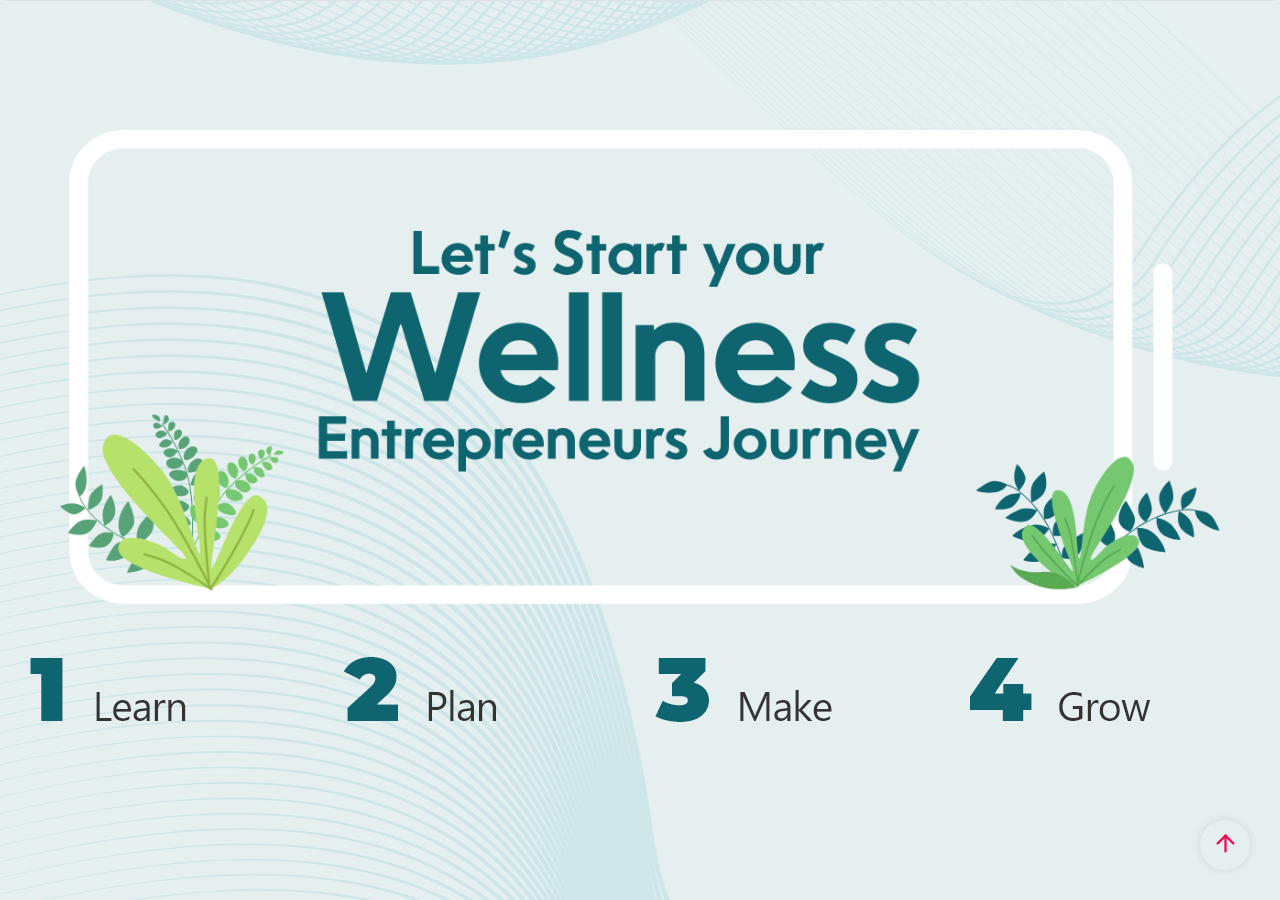
<file: index.html>
<!DOCTYPE html>
<html lang="en">

<head>
    <meta charset="utf-8">
    <meta http-equiv="x-ua-compatible" content="ie=edge">

    <title></title>

    <!-- Favicon -->
    <link rel="shortcut icon" type="image/x-icon" href="assets/images/favicon.ico">
    <!-- CSS 
    ============================================ -->
    <link rel="stylesheet" href="assets/css/vendor/bootstrap.min.css">
    <link rel="stylesheet" href="assets/css/vendor/slick.css">
    <link rel="stylesheet" href="assets/css/vendor/slick-theme.css">
    <link rel="stylesheet" href="assets/css/vendor/aos.css">
    <link rel="stylesheet" href="assets/css/plugins/feature.css">
    <!-- Style css -->
    <link rel="stylesheet" href="assets/css/style.css">
</head>

<body class="white-version" >


    <main>

        <div class="rn-hello-area rn-section-gap section-separator" id="hello">
            <div class="container">
                <div class="col-lg-12">
                    <div data-aos="fade-up" data-aos-duration="500" data-aos-delay="100" data-aos-once="true">
                        <img src="assets/images/hello/hello.png" alt="" class="p-5">
                    </div>
                    <div class="row">
                        <div class="col-3">
                            <a href="journey.html#1">
                                <img src="assets/images/hello/1 Learn.png" alt="">
                            </a>
                        </div>
                        <div class="col-3">
                            <img src="assets/images/hello/2 Plan.png" alt="">
                        </div>
                        <div class="col-3">
                            <img src="assets/images/hello/3 Make.png" alt="">
                        </div>
                        <div class="col-3">
                            <img src="assets/images/hello/4 Grow.png" alt="">
                        </div>
                    </div>
                </div>


            </div>
        </div>



        <!-- Back to  top Start -->
        <div class="backto-top">
            <div>
                <i data-feather="arrow-up"></i>
            </div>
        </div>
        <!-- Back to top end -->

    </main>







    <!-- JS ============================================ -->
    <script src="assets/js/vendor/jquery.js"></script>
    <script src="assets/js/vendor/modernizer.min.js"></script>
    <script src="assets/js/vendor/feather.min.js"></script>
    <script src="assets/js/vendor/slick.min.js"></script>
    <script src="assets/js/vendor/bootstrap.js"></script>
    <script src="assets/js/vendor/text-type.js"></script>
    <script src="assets/js/vendor/wow.js"></script>
    <script src="assets/js/vendor/aos.js"></script>
    <script src="assets/js/vendor/particles.js"></script>
    <!-- main JS -->
    <script src="assets/js/main.js"></script>


</body>

</html>
</file>
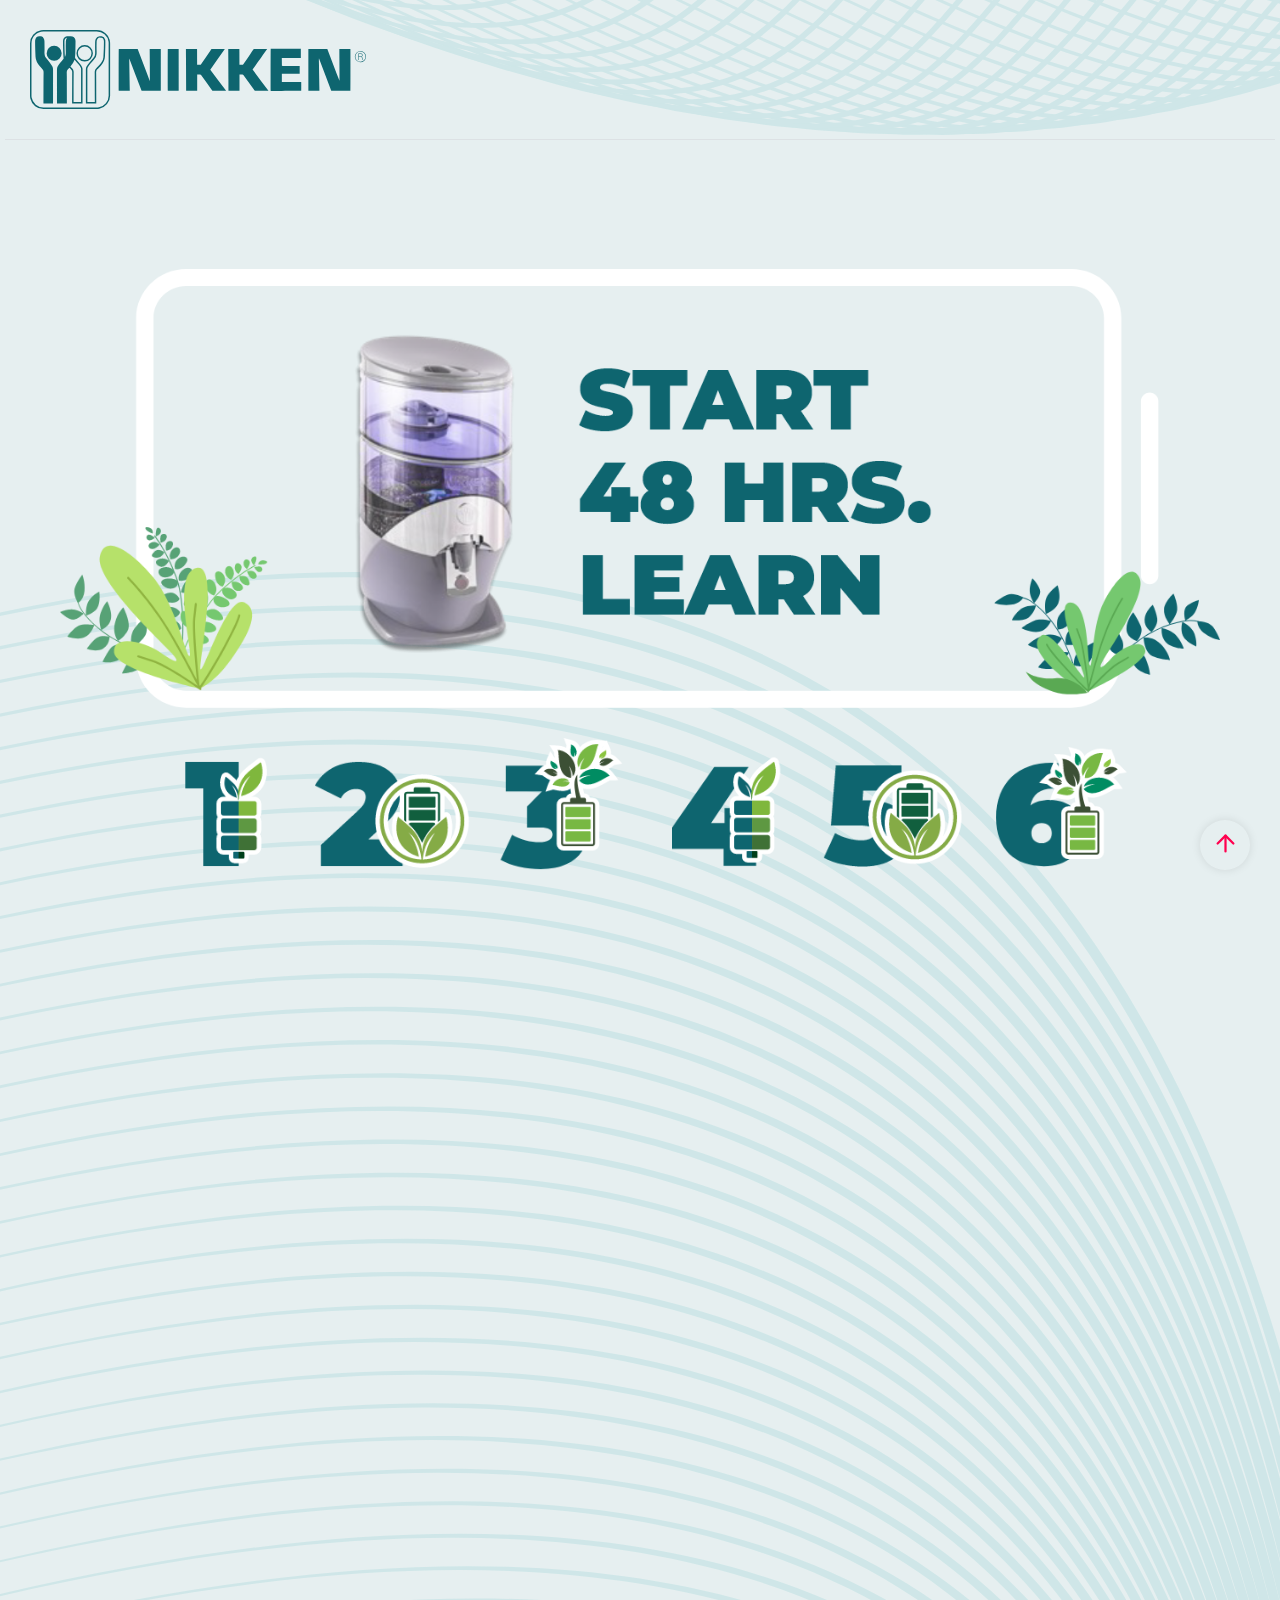
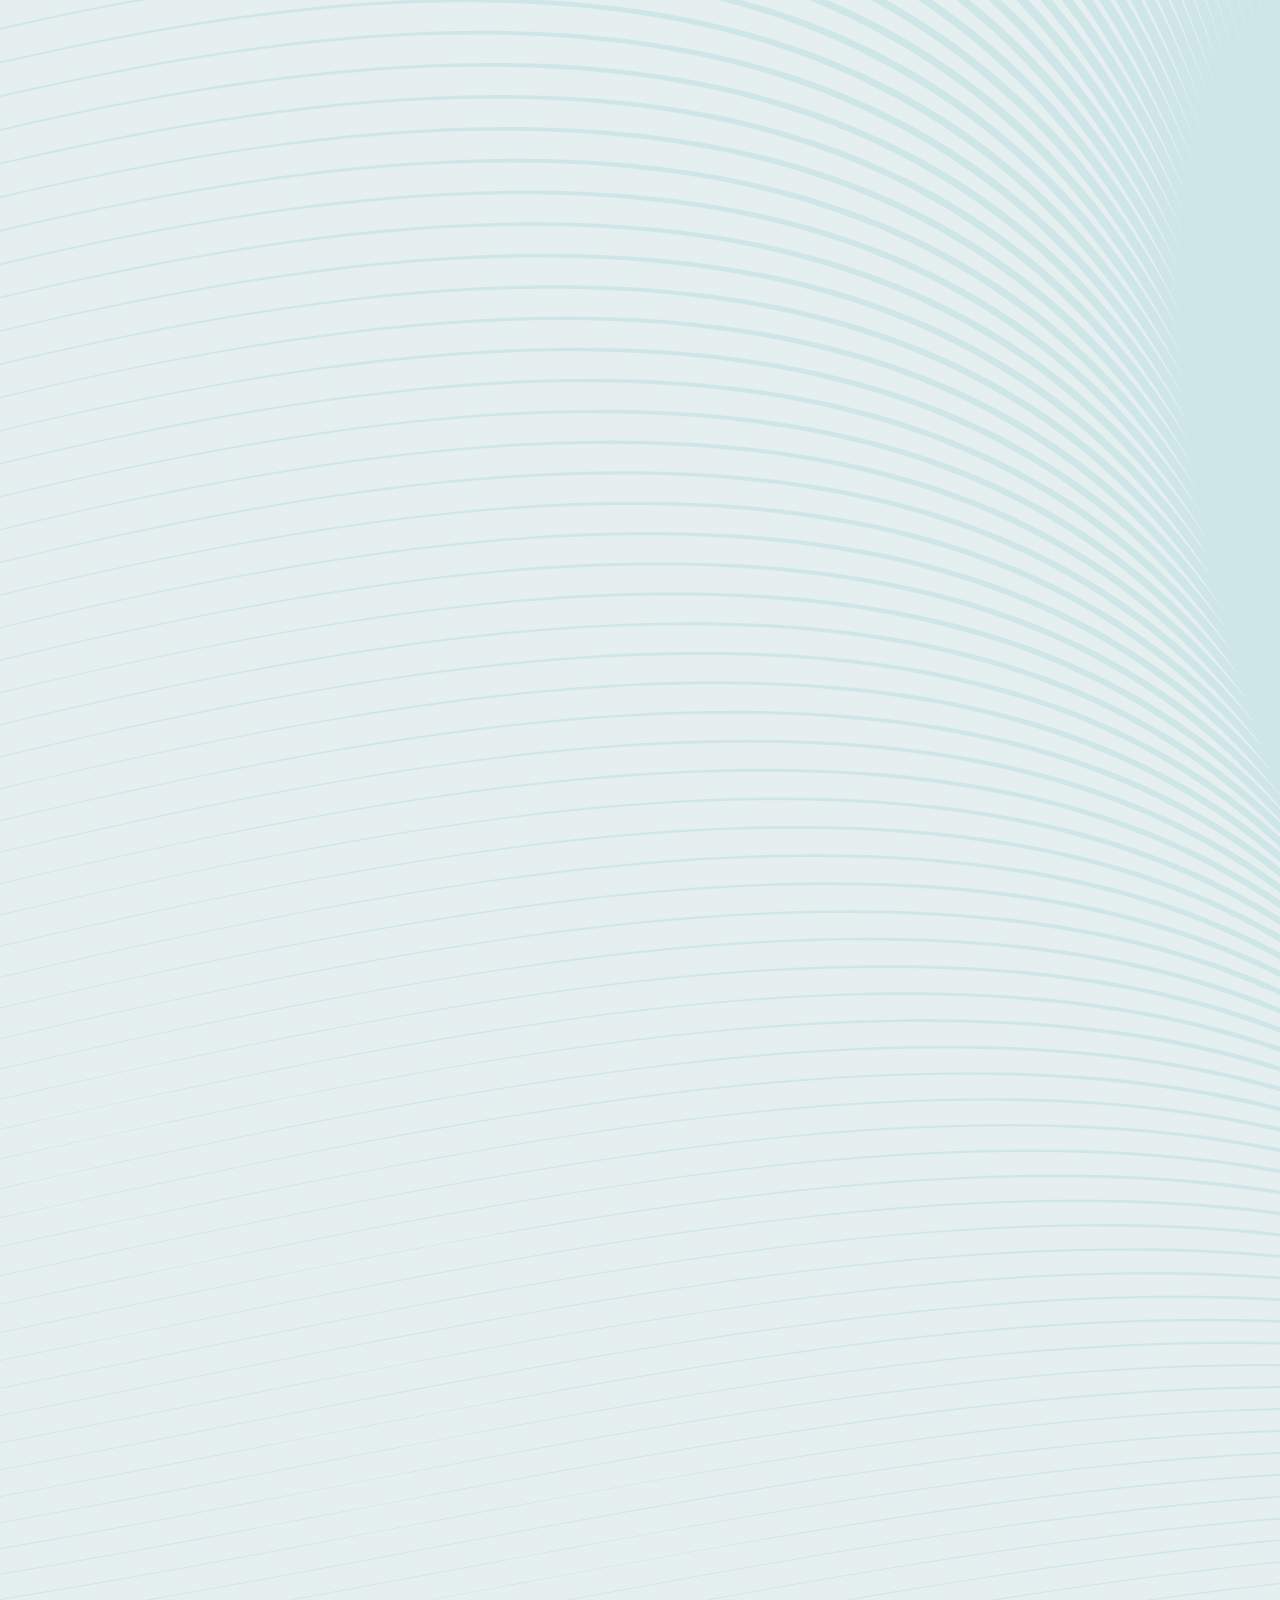
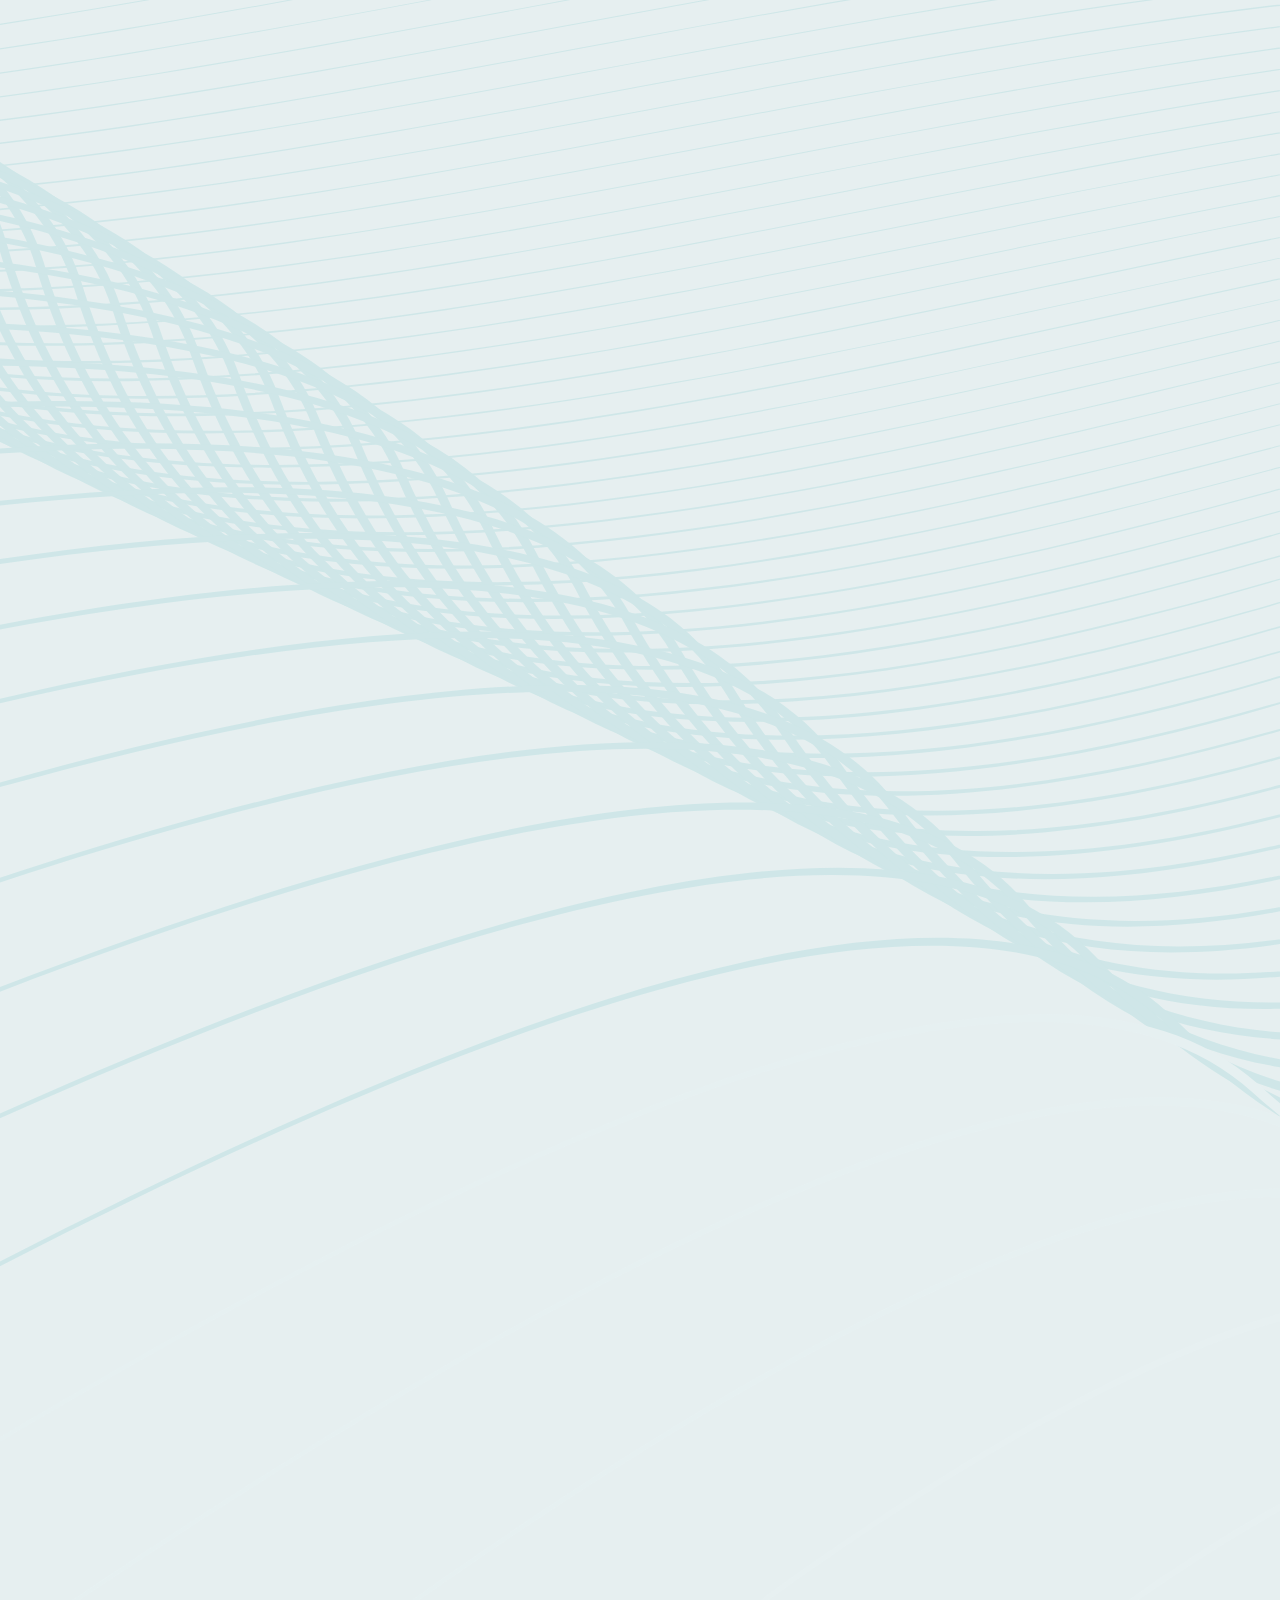
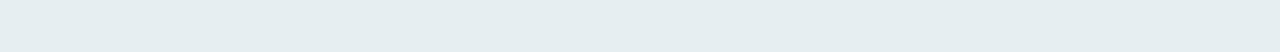
<file: journey.html>
﻿<!DOCTYPE html>
<html lang="en">

<head>
    <meta charset="utf-8">
    <meta http-equiv="x-ua-compatible" content="ie=edge">

    <title></title>


    <!-- CSS 
    ============================================ -->
    <link rel="stylesheet" href="assets/css/vendor/bootstrap.min.css">
    <link rel="stylesheet" href="assets/css/vendor/slick.css">
    <link rel="stylesheet" href="assets/css/vendor/slick-theme.css">
    <link rel="stylesheet" href="assets/css/vendor/aos.css">
    <link rel="stylesheet" href="assets/css/plugins/feature.css">
    <!-- css personalizado -->
    <link rel="stylesheet" href="assets/css/style.css">
</head>

<body class="white-version">

    <nav>
        <div class="m-4 p-4">
            <img src="/assets/images/logo/logo.svg" alt="">
        </div>
    </nav>

    <main>



        <div class="rn-section-gap section-separator" id="journey">
            <div class="container">
                <div class="col-lg-12">
                    <div data-aos="fade-up" data-aos-duration="200" data-aos-delay="100" data-aos-once="true">
                        <img src="assets/images/steps/img1.png" alt="" class="p-5">
                    </div>
                    <div class="col-12 d-flex justify-content-center" data-aos="fade-up" data-aos-duration="300"
                        data-aos-delay="200" data-aos-once="true">
                        <a href="#nivel1"  class="lvl-s p-0 m-0">
                            <img src="assets/images/steps/1.png" alt="" >
                        </a>
                        <a href="#nivel2"  class="lvl-s p-0 m-0">
                            <img src="assets/images/steps/2.png" alt="">
                        </a>
                        <a href="#nivel3"  class="lvl-s p-0 m-0">
                            <img src="assets/images/steps/3.png" alt="">
                        </a>
                        <a href="#nivel4"  class="lvl-s p-0 m-0">
                            <img src="assets/images/steps/4.png" alt="">
                        </a>
                        <a href="#nivel5"  class="lvl-s p-0 m-0">
                            <img src="assets/images/steps/5.png" alt="">
                        </a>
                        <a href="#nivel6"  class="lvl-s p-0 m-0">
                            <img src="assets/images/steps/6.png" alt="">
                        </a>
                    </div>

                </div>

                <div class="row row--25 mt--10 mt_md--10 mt_sm--10">
                    <div data-aos="fade-up" data-aos-delay="100" data-aos-once="true"
                        class="col-12 mt--50 mt_md--30 mt_sm--30 " id="nivel1">
                        <div class="rn-journey active level-item" data-toggle="modal" data-target="#ModalCenter-1">
                            <div class="inner">
                                <div class="thumbnail">
                                    <a href="javascript:void(0)">
                                        <img src="assets/images/steps/st1.png" alt="">
                                    </a>
                                </div>
                            </div>
                        </div>
                    </div>
                    <div data-aos="fade-up" data-aos-delay="100" data-aos-once="true"
                        class="col-12 mt--50 mt_md--30 mt_sm--30 "  id="nivel2">
                        <div class="rn-journey active level-item" data-toggle="modal" data-target="#ModalCenter-2">
                            <div class="inner">
                                <div class="thumbnail">
                                    <a href="javascript:void(0)">
                                        <img src="assets/images/steps/st2.png" alt="">
                                    </a>
                                </div>
                            </div>
                        </div>
                    </div>
                    <div data-aos="fade-up" data-aos-delay="100" data-aos-once="true"
                        class="col-12 mt--50 mt_md--30 mt_sm--30" id="nivel3">
                        <div class="rn-journey active level-item" data-toggle="modal" data-target="#ModalCenter-3">
                            <div class="inner">
                                <div class="thumbnail">
                                    <a href="javascript:void(0)">
                                        <img src="assets/images/steps/st3.png" alt="">
                                    </a>
                                </div>
                            </div>
                        </div>
                    </div>
                    <div data-aos="fade-up" data-aos-delay="100" data-aos-once="true"
                        class="col-12 mt--50 mt_md--30 mt_sm--30 "  id="nivel4">
                        <div class="rn-journey active level-item" data-toggle="modal" data-target="#ModalCenter-4">
                            <div class="inner">
                                <div class="thumbnail">
                                    <a href="javascript:void(0)">
                                        <img src="assets/images/steps/st4.png" alt="">
                                    </a>
                                </div>
                            </div>
                        </div>
                    </div>
                    <div data-aos="fade-up" data-aos-delay="100" data-aos-once="true"
                        class="col-12 mt--50 mt_md--30 mt_sm--30 "  id="nivel5">
                        <div class="rn-journey active level-item" data-toggle="modal" data-target="#ModalCenter-5">
                            <div class="inner">
                                <div class="thumbnail">
                                    <a href="javascript:void(0)">
                                        <img src="assets/images/steps/st5.png" alt="">
                                    </a>
                                </div>
                            </div>
                        </div>
                    </div>
                    <div data-aos="fade-up" data-aos-delay="100" data-aos-once="true"
                        class="col-12 mt--50 mt_md--30 mt_sm--30 "  id="nivel6">
                        <div class="rn-journey active level-item" data-toggle="modal" data-target="#ModalCenter-6">
                            <div class="inner">
                                <div class="thumbnail">
                                    <a href="javascript:void(0)">
                                        <img src="assets/images/steps/st6.png" alt="">
                                    </a>
                                </div>
                            </div>
                        </div>
                    </div>
                </div>
            </div>
        </div>
        <div class="modal fade" id="ModalCenter-1" tabindex="-1" role="dialog" aria-hidden="true">
            <div class="modal-dialog modal-dialog-centered modal-news" role="document">
                <div class="modal-content">


                    <div style="background-image: url(assets/images/bg/bg-modal.svg);">
                        <div class="modal-structure">
                            <div class="col-12 modal-space">
                                <div class="col-md-6 col-12">
                                    <iframe width="560" height="315" src="https://www.youtube.com/embed/4SO8-37T88E"
                                        title="YouTube video player" frameborder="0"
                                        allow="accelerometer; autoplay; clipboard-write; encrypted-media; gyroscope; picture-in-picture; web-share"
                                        allowfullscreen></iframe>
                                </div>
                                <div class="col-md-6 col-12">
                                    <span>Nikken Business Basics: Enrolling & Retailing (E&R)
                                        Two key components comprise your Nikken business:
                                        • Enrolling (developing an organization)
                                        • Retailing (acquiring and serving customers)
                                        <br><br>
                                        1.1 Enrolling <br>
                                        The Enrolling component is designed to maximize business growth and
                                        compensation. <br>
                                        It involves establishing at least three key frontline business partners
                                        (Consultants) who each want to develop their own Nikken business. Keep in mind
                                        that you may need to sponsor many people in order to find your three frontline
                                        partners. The best way to get started is an ABC.
                                        <br><br>
                                        1.2 Retailing<br>
                                        The Retailing component is important for ensuring income.
                                        Not everyone you approach will want to start a Nikken business, but many of them
                                        have the potential to become great customers. Set a goal to develop two to five
                                        retail customers each month. Their regular use of Nikken products through
                                        Wellness Subscriptions will help create consistent monthly volume. <br>
                                        Combined, these two components form the framework for your success with your
                                        Nikken Business. As you assist your key partners to duplicate their business,
                                        you will build a business that generates the freedom and prosperity you desire.
                                    </span>
                                </div>
                            </div>
                            <div class="row">
                                <button class="rn-btn w-auto btn-center mt-5" id="download-l1">Download file</button>
                            </div>

                        </div>
                    </div>

                </div>
            </div>
        </div>
        <div class="modal fade" id="ModalCenter-2" tabindex="-1" role="dialog" aria-hidden="true">
            <div class="modal-dialog modal-dialog-centered modal-news" role="document">
                <div class="modal-content">
                    <div style="background-image: url(assets/images/bg/bg-modal.svg);">
                        <div class="modal-structure">
                            <div class="col-12 modal-space">
                                <div class="col-md-6 col-12">
                                    <iframe width="560" height="315" src="https://www.youtube.com/embed/S4i1fHt5NLw" title="YouTube video player" frameborder="0" allow="accelerometer; autoplay; clipboard-write; encrypted-media; gyroscope; picture-in-picture; web-share" allowfullscreen></iframe>
                                </div>
                                <div class="col-md-6 col-12">
                                    <span>
                                        <strong>2.1 BACK OFFICE </strong>
                                        Get Familiar with your Back Office. www.MyNikken.com. Learn how to:<br>
                                        • Enroll a Customer<br>
                                        • Place an Order<br>
                                        • Set up a Wellness Subscription • Create Product Links<br>
                                        • Locate Transaction History<br>
                                        • Locate Order History<br>
                                        • Connect to Social Groups<br><br>
                                        Learn about:<br>
                                        • Quick Links<br>
                                        • Calendar (Upcoming Events) •Tools<br>
                                        • Incentives<br><br>
                                        Now that you are familiar with the basic tools necessary to get started, let’s talk about the PowerHouse, 18K Club, Mentor Club, Mentor Elite Club, Travel Club & Lifesyle Bonus Incentive Programmes and the Wellness Home Packs.<br>
                                        
                                        Please check the Incentives and the Wellness Home Pack information in your back office.<br> <br>

                                        <strong>2.2 SHARE APP</strong><br>
                                        2.1 billion people have a Smartphone and statistics show that many of them use their devices up to 264 times a day! That’s an incredible base of potential prospects! All you have to do is download the Nikken Share app on your Smartphone and use it.<br>
                                        Nikken has set up an entire experience for you to Share. You’ll be able to:<br>
                                        • Conduct business activities<br>
                                        • Manage prospects<br>
                                        • Nurture leads by sharing information directly<br>
                                        • Make sales<br>
                                        • Sign up newcomers<br>
                                        • Post on social media<br>
                                        • Share videos<br><br>
                                        The Nikken Share app will even notify you when your shared media is viewed! You can also choose to purchase credits through the shopping cart to use the built-in sampling program.</span>


                                </div>
                            </div>
                            <div class="row">
                                <button class="rn-btn w-auto btn-center mt-5" id="download-l2">Download file</button>
                            </div>
                        </div>
                    </div>

                </div>
            </div>
        </div>
        <div class="modal fade" id="ModalCenter-3" tabindex="-1" role="dialog" aria-hidden="true">
            <div class="modal-dialog modal-dialog-centered modal-news" role="document">
                <div class="modal-content">
                    <div style="background-image: url(assets/images/bg/bg-modal.svg);">
                        <div class="modal-structure">
                            <div class="col-12 modal-space">
                                <div class="col-md-6 col-12">
                                    <iframe width="560" height="315" src="https://www.youtube.com/embed/S4i1fHt5NLw" title="YouTube video player" frameborder="0" allow="accelerometer; autoplay; clipboard-write; encrypted-media; gyroscope; picture-in-picture; web-share" allowfullscreen></iframe>
                                </div>
                                <div class="col-md-6 col-12">
                                    <span>The 2023 Nikken Incentive Program is designed to guide business builders through a process that will help
                                        establish a strong business structure. These incentives will support the creation of new Consultants and
                                        teams.<br><br>
                                        
                                        The incentive program is in addition to the Compensation Plan and incentivizes and guides you as part of a business
                                        training process that is easy to follow and understand. As you grow your business, you’ll be rewarded with your efforts
                                        every step of the way and you’ll also be changing the lives of those in your team and the wellness of your customers too.<br><br>
                                        Let’s celebrate you and your achievements!</span>
                                </div>
                            </div>
                            <div class="row">
                                <button class="rn-btn w-auto btn-center mt-5" id="download-l3">Download file</button>
                            </div>
                        </div>
                    </div>

                </div>
            </div>
        </div>
        <div class="modal fade" id="ModalCenter-4" tabindex="-1" role="dialog" aria-hidden="true">
            <div class="modal-dialog modal-dialog-centered modal-news" role="document">
                <div class="modal-content">
                    <div style="background-image: url(assets/images/bg/bg-modal.svg);">
                        <div class="modal-structure">
                            <div class="col-12 modal-space">
                                <!-- <div class="col-6">
                                    <iframe width="560" height="315" src="https://www.youtube.com/embed/S4i1fHt5NLw" title="YouTube video player" frameborder="0" allow="accelerometer; autoplay; clipboard-write; encrypted-media; gyroscope; picture-in-picture; web-share" allowfullscreen></iframe>
                                </div> -->
                                <div class="col-12">
                                    <span>Through its generous compensation plan, Nikken offers different ways to earn. Your success and the income you earn from your Nikken business is determined by the number of customers you have, the amount that each customer purchases and your effectiveness in building a sales organization that includes other Consultants who help you expand your customer base as they build their own sales organizations. This compensation plan is available to Nikken Consultants and International Consultants.</span>
                                </div>
                            </div>
                            <div class="row">
                                <button class="rn-btn w-auto btn-center mt-5" id="download-l4">Download file</button>
                            </div>
                        </div>
                    </div>

                </div>
            </div>
        </div>
        <div class="modal fade" id="ModalCenter-5" tabindex="-1" role="dialog" aria-hidden="true">
            <div class="modal-dialog modal-dialog-centered modal-news" role="document">
                <div class="modal-content">
                    <div style="background-image: url(assets/images/bg/bg-modal.svg);">
                        <div class="modal-structure">
                            <div class="col-12 modal-space">

                                <div class="col-12">
                                    <span>The 30-Day Journey is the perfect guideline to invite especially new Consultants onboard. It takes you to the core of the activities needed to develop your business and achieve great success. The goal of the 30-Day Journey is to complete at least one PowerHouse incentive and achieve the new rank of Silver.</span>
                                </div>
                            </div>
                            <div class="row">
                                <button class="rn-btn w-auto btn-center mt-5" id="download-l5">Download file</button>
                            </div>
                        </div>
                    </div>

                </div>
            </div>
        </div>
        <div class="modal fade" id="ModalCenter-6" tabindex="-1" role="dialog" aria-hidden="true">
            <div class="modal-dialog modal-dialog-centered modal-news" role="document">
                <div class="modal-content">
                    <div style="background-image: url(assets/images/bg/bg-modal.svg);">
                        <div class="modal-structure">
                            <div class="col-12 modal-space">
                                <div class="col-md-6 col-12">
                                    <iframe width="560" height="315" src="https://www.youtube.com/embed/S4i1fHt5NLw" title="YouTube video player" frameborder="0" allow="accelerometer; autoplay; clipboard-write; encrypted-media; gyroscope; picture-in-picture; web-share" allowfullscreen></iframe>
                                </div>
                                <div class="col-md-6 col-12">
                                    <span>90-Day Planner<br><br>
                                        A successful Nikken business runs on a recurring 90-day cycle. You establish your quarterly short-term goals, plan your daily, weekly and monthly activities and then repeat this successful cycle every 90 days to ultimately achieve your long-term goals.<br>
                                        The 90-day planner is designed to help you focus, motivate and organize your team, so you can manage your business more efficiently and effectively. It is an excellent tool to help make this happen.<br><br>
                                          
                                        Use it to:<br>
                                        Define your goals<br>
                                        Identify key areas to focus on<br>
                                        Monitor your progress in achieving objectives</span>
                                </div>
                            </div>
                            <div class="row">
                                <button class="rn-btn w-auto btn-center mt-5" id="download-l6">Download file</button>
                            </div>
                        </div>
                    </div>

                </div>
            </div>
        </div>
        <!-- Back to  top Start -->
        <div class="backto-top">
            <div>
                <i data-feather="arrow-up"></i>
            </div>
        </div>
        <!-- Back to top end -->

    </main>




    <!-- JS ============================================ -->
    <script src="assets/js/vendor/jquery.js"></script>
    <script src="assets/js/vendor/modernizer.min.js"></script>
    <script src="assets/js/vendor/feather.min.js"></script>
    <script src="assets/js/vendor/slick.min.js"></script>
    <script src="assets/js/vendor/bootstrap.js"></script>
    <script src="assets/js/vendor/text-type.js"></script>
    <script src="assets/js/vendor/wow.js"></script>
    <script src="assets/js/vendor/aos.js"></script>

    <!-- main JS -->
    <script src="assets/js/main.js"></script>
    <script src="assets/js/levels-control.js"></script>




</body>

</html>
</file>
<file: assets/css/plugins/feature.css>
@font-face{font-family:'Feather';src:url('../../fonts/Feather.ttf?sdxovp') format('truetype'),url('../../fonts/Feather.woff?sdxovp') format('woff'),url('../../fonts/Feather.svg?sdxovp#Feather') format('svg');font-weight:normal;font-style:normal}[class^="feather-"],[class*=" feather-"]{font-family:'feather' !important;speak:none;font-style:normal;font-weight:normal;font-variant:normal;text-transform:none;line-height:1;-webkit-font-smoothing:antialiased;-moz-osx-font-smoothing:grayscale}.feather-activity:before{content:"\e900"}.feather-airplay:before{content:"\e901"}.feather-alecirclert-:before{content:"\e902"}.feather-alert-octagon:before{content:"\e903"}.feather-alert-triangle:before{content:"\e904"}.feather-align-center:before{content:"\e905"}.feather-align-justify:before{content:"\e906"}.feather-align-left:before{content:"\e907"}.feather-align-right:before{content:"\e908"}.feather-anchor:before{content:"\e909"}.feather-aperture:before{content:"\e90a"}.feather-archive:before{content:"\e90b"}.feather-arrow-down:before{content:"\e90c"}.feather-arrow-down-circle:before{content:"\e90d"}.feather-arrow-down-left:before{content:"\e90e"}.feather-arrow-down-right:before{content:"\e90f"}.feather-arrow-left:before{content:"\e910"}.feather-arrow-left-circle:before{content:"\e911"}.feather-arrow-right:before{content:"\e912"}.feather-arrow-right-circle:before{content:"\e913"}.feather-arrow-up:before{content:"\e914"}.feather-arrow-up-circle:before{content:"\e915"}.feather-arrow-up-left:before{content:"\e916"}.feather-arrow-up-right:before{content:"\e917"}.feather-at-sign:before{content:"\e918"}.feather-award:before{content:"\e919"}.feather-bar-chart:before{content:"\e91a"}.feather-bar-chart-2:before{content:"\e91b"}.feather-battery:before{content:"\e91c"}.feather-battery-charging:before{content:"\e91d"}.feather-bell:before{content:"\e91e"}.feather-bell-off:before{content:"\e91f"}.feather-bluetooth:before{content:"\e920"}.feather-bold:before{content:"\e921"}.feather-book:before{content:"\e922"}.feather-book-open:before{content:"\e923"}.feather-bookmark:before{content:"\e924"}.feather-box:before{content:"\e925"}.feather-briefcase:before{content:"\e926"}.feather-calendar:before{content:"\e927"}.feather-camera:before{content:"\e928"}.feather-camera-off:before{content:"\e929"}.feather-cast:before{content:"\e92a"}.feather-check:before{content:"\e92b"}.feather-check-circle:before{content:"\e92c"}.feather-check-square:before{content:"\e92d"}.feather-chevron-down:before{content:"\e92e"}.feather-chevron-left:before{content:"\e92f"}.feather-chevron-right:before{content:"\e930"}.feather-chevron-up:before{content:"\e931"}.feather-chevrons-down:before{content:"\e932"}.feather-chevrons-left:before{content:"\e933"}.feather-chevrons-right:before{content:"\e934"}.feather-chevrons-up:before{content:"\e935"}.feather-chrome:before{content:"\e936"}.feather-circle:before{content:"\e937"}.feather-clipboard:before{content:"\e938"}.feather-clock:before{content:"\e939"}.feather-cloud:before{content:"\e93a"}.feather-cloud-drizzle:before{content:"\e93b"}.feather-cloud-lightning:before{content:"\e93c"}.feather-cloud-off:before{content:"\e93d"}.feather-cloud-rain:before{content:"\e93e"}.feather-cloud-snow:before{content:"\e93f"}.feather-code:before{content:"\e940"}.feather-codepen:before{content:"\e941"}.feather-command:before{content:"\e942"}.feather-compass:before{content:"\e943"}.feather-copy:before{content:"\e944"}.feather-corner-down-left:before{content:"\e945"}.feather-corner-down-right:before{content:"\e946"}.feather-corner-left-down:before{content:"\e947"}.feather-corner-left-up:before{content:"\e948"}.feather-corner-right-down:before{content:"\e949"}.feather-corner-right-up:before{content:"\e94a"}.feather-corner-up-left:before{content:"\e94b"}.feather-corner-up-right:before{content:"\e94c"}.feather-cpu:before{content:"\e94d"}.feather-credit-card:before{content:"\e94e"}.feather-crop:before{content:"\e94f"}.feather-crosshair:before{content:"\e950"}.feather-database:before{content:"\e951"}.feather-delete:before{content:"\e952"}.feather-disc:before{content:"\e953"}.feather-dollar-sign:before{content:"\e954"}.feather-download:before{content:"\e955"}.feather-download-cloud:before{content:"\e956"}.feather-droplet:before{content:"\e957"}.feather-edit:before{content:"\e958"}.feather-edit-2:before{content:"\e959"}.feather-edit-3:before{content:"\e95a"}.feather-external-link:before{content:"\e95b"}.feather-eye:before{content:"\e95c"}.feather-eye-off:before{content:"\e95d"}.feather-facebook:before{content:"\e95e"}.feather-fast-forward:before{content:"\e95f"}.feather-feather:before{content:"\e960"}.feather-file:before{content:"\e961"}.feather-file-minus:before{content:"\e962"}.feather-file-plus:before{content:"\e963"}.feather-file-text:before{content:"\e964"}.feather-film:before{content:"\e965"}.feather-filter:before{content:"\e966"}.feather-flag:before{content:"\e967"}.feather-folder:before{content:"\e968"}.feather-folder-minus:before{content:"\e969"}.feather-folder-plus:before{content:"\e96a"}.feather-gift:before{content:"\e96b"}.feather-git-branch:before{content:"\e96c"}.feather-git-commit:before{content:"\e96d"}.feather-git-merge:before{content:"\e96e"}.feather-git-pull-request:before{content:"\e96f"}.feather-github:before{content:"\e970"}.feather-gitlab:before{content:"\e971"}.feather-globe:before{content:"\e972"}.feather-grid:before{content:"\e973"}.feather-hard-drive:before{content:"\e974"}.feather-hash:before{content:"\e975"}.feather-headphones:before{content:"\e976"}.feather-heart:before{content:"\e977"}.feather-help-circle:before{content:"\e978"}.feather-home:before{content:"\e979"}.feather-image:before{content:"\e97a"}.feather-inbox:before{content:"\e97b"}.feather-info:before{content:"\e97c"}.feather-instagram:before{content:"\e97d"}.feather-italic:before{content:"\e97e"}.feather-layers:before{content:"\e97f"}.feather-layout:before{content:"\e980"}.feather-life-buoy:before{content:"\e981"}.feather-link:before{content:"\e982"}.feather-link-2:before{content:"\e983"}.feather-linkedin:before{content:"\e984"}.feather-list:before{content:"\e985"}.feather-loader:before{content:"\e986"}.feather-lock:before{content:"\e987"}.feather-log-in:before{content:"\e988"}.feather-log-out:before{content:"\e989"}.feather-mail:before{content:"\e98a"}.feather-map:before{content:"\e98b"}.feather-map-pin:before{content:"\e98c"}.feather-maximize:before{content:"\e98d"}.feather-maximize-2:before{content:"\e98e"}.feather-menu:before{content:"\e98f"}.feather-message-circle:before{content:"\e990"}.feather-message-square:before{content:"\e991"}.feather-mic:before{content:"\e992"}.feather-mic-off:before{content:"\e993"}.feather-minimize:before{content:"\e994"}.feather-minimize-2:before{content:"\e995"}.feather-minus:before{content:"\e996"}.feather-minus-circle:before{content:"\e997"}.feather-minus-square:before{content:"\e998"}.feather-monitor:before{content:"\e999"}.feather-moon:before{content:"\e99a"}.feather-more-horizontal:before{content:"\e99b"}.feather-more-vertical:before{content:"\e99c"}.feather-move:before{content:"\e99d"}.feather-music:before{content:"\e99e"}.feather-navigation:before{content:"\e99f"}.feather-navigation-2:before{content:"\e9a0"}.feather-octagon:before{content:"\e9a1"}.feather-package:before{content:"\e9a2"}.feather-paperclip:before{content:"\e9a3"}.feather-pause:before{content:"\e9a4"}.feather-pause-circle:before{content:"\e9a5"}.feather-percent:before{content:"\e9a6"}.feather-phone:before{content:"\e9a7"}.feather-phone-call:before{content:"\e9a8"}.feather-phone-forwarded:before{content:"\e9a9"}.feather-phone-incoming:before{content:"\e9aa"}.feather-phone-missed:before{content:"\e9ab"}.feather-phone-off:before{content:"\e9ac"}.feather-phone-outgoing:before{content:"\e9ad"}.feather-pie-chart:before{content:"\e9ae"}.feather-play:before{content:"\e9af"}.feather-play-circle:before{content:"\e9b0"}.feather-plus:before{content:"\e9b1"}.feather-plus-circle:before{content:"\e9b2"}.feather-plus-square:before{content:"\e9b3"}.feather-pocket:before{content:"\e9b4"}.feather-power:before{content:"\e9b5"}.feather-printer:before{content:"\e9b6"}.feather-radio:before{content:"\e9b7"}.feather-refresh-ccw:before{content:"\e9b8"}.feather-refresh-cw:before{content:"\e9b9"}.feather-repeat:before{content:"\e9ba"}.feather-rewind:before{content:"\e9bb"}.feather-rotate-ccw:before{content:"\e9bc"}.feather-rotate-cw:before{content:"\e9bd"}.feather-rss:before{content:"\e9be"}.feather-save:before{content:"\e9bf"}.feather-scissors:before{content:"\e9c0"}.feather-search:before{content:"\e9c1"}.feather-send:before{content:"\e9c2"}.feather-server:before{content:"\e9c3"}.feather-settings:before{content:"\e9c4"}.feather-share:before{content:"\e9c5"}.feather-share-2:before{content:"\e9c6"}.feather-shield:before{content:"\e9c7"}.feather-shield-off:before{content:"\e9c8"}.feather-shopping-bag:before{content:"\e9c9"}.feather-shopping-cart:before{content:"\e9ca"}.feather-shuffle:before{content:"\e9cb"}.feather-sidebar:before{content:"\e9cc"}.feather-skip-back:before{content:"\e9cd"}.feather-skip-forward:before{content:"\e9ce"}.feather-slack:before{content:"\e9cf"}.feather-slash:before{content:"\e9d0"}.feather-sliders:before{content:"\e9d1"}.feather-smartphone:before{content:"\e9d2"}.feather-speaker:before{content:"\e9d3"}.feather-square:before{content:"\e9d4"}.feather-star:before{content:"\e9d5"}.feather-stop-circle:before{content:"\e9d6"}.feather-sun:before{content:"\e9d7"}.feather-sunrise:before{content:"\e9d8"}.feather-sunset:before{content:"\e9d9"}.feather-tablet:before{content:"\e9da"}.feather-tag:before{content:"\e9db"}.feather-target:before{content:"\e9dc"}.feather-terminal:before{content:"\e9dd"}.feather-thermometer:before{content:"\e9de"}.feather-thumbs-down:before{content:"\e9df"}.feather-thumbs-up:before{content:"\e9e0"}.feather-toggle-left:before{content:"\e9e1"}.feather-toggle-right:before{content:"\e9e2"}.feather-trash:before{content:"\e9e3"}.feather-trash-2:before{content:"\e9e4"}.feather-trending-down:before{content:"\e9e5"}.feather-trending-up:before{content:"\e9e6"}.feather-triangle:before{content:"\e9e7"}.feather-truck:before{content:"\e9e8"}.feather-tv:before{content:"\e9e9"}.feather-twitter:before{content:"\e9ea"}.feather-type:before{content:"\e9eb"}.feather-umbrella:before{content:"\e9ec"}.feather-underline:before{content:"\e9ed"}.feather-unlock:before{content:"\e9ee"}.feather-upload:before{content:"\e9ef"}.feather-upload-cloud:before{content:"\e9f0"}.feather-user:before{content:"\e9f1"}.feather-user-check:before{content:"\e9f2"}.feather-user-minus:before{content:"\e9f3"}.feather-user-plus:before{content:"\e9f4"}.feather-user-x:before{content:"\e9f5"}.feather-users:before{content:"\e9f6"}.feather-video:before{content:"\e9f7"}.feather-video-off:before{content:"\e9f8"}.feather-voicemail:before{content:"\e9f9"}.feather-volume:before{content:"\e9fa"}.feather-volume-1:before{content:"\e9fb"}.feather-volume-2:before{content:"\e9fc"}.feather-volume-x:before{content:"\e9fd"}.feather-watch:before{content:"\e9fe"}.feather-wifi:before{content:"\e9ff"}.feather-wifi-off:before{content:"\ea00"}.feather-wind:before{content:"\ea01"}.feather-x:before{content:"\ea02"}.feather-x-circle:before{content:"\ea03"}.feather-x-square:before{content:"\ea04"}.feather-youtube:before{content:"\ea05"}.feather-zap:before{content:"\ea06"}.feather-zap-off:before{content:"\ea07"}.feather-zoom-in:before{content:"\ea08"}.feather-zoom-out:before{content:"\ea09"}
</file>
